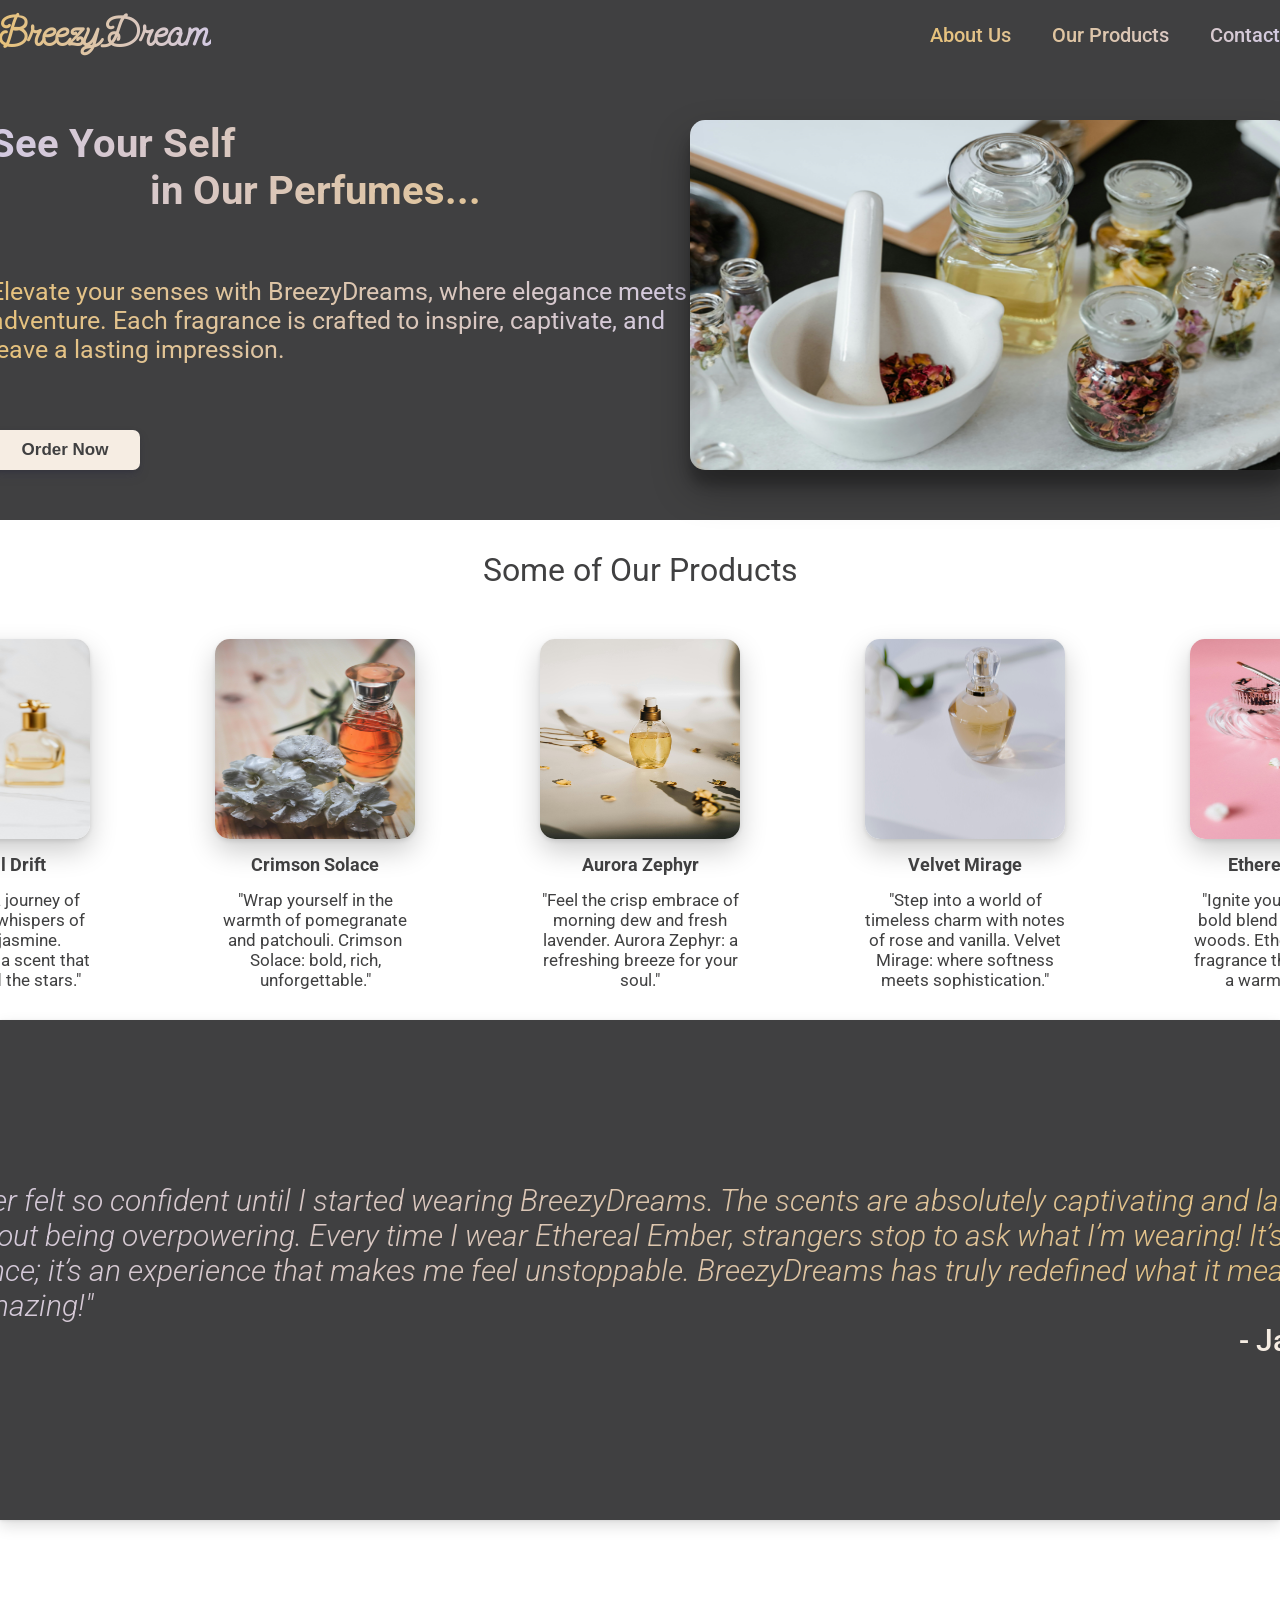
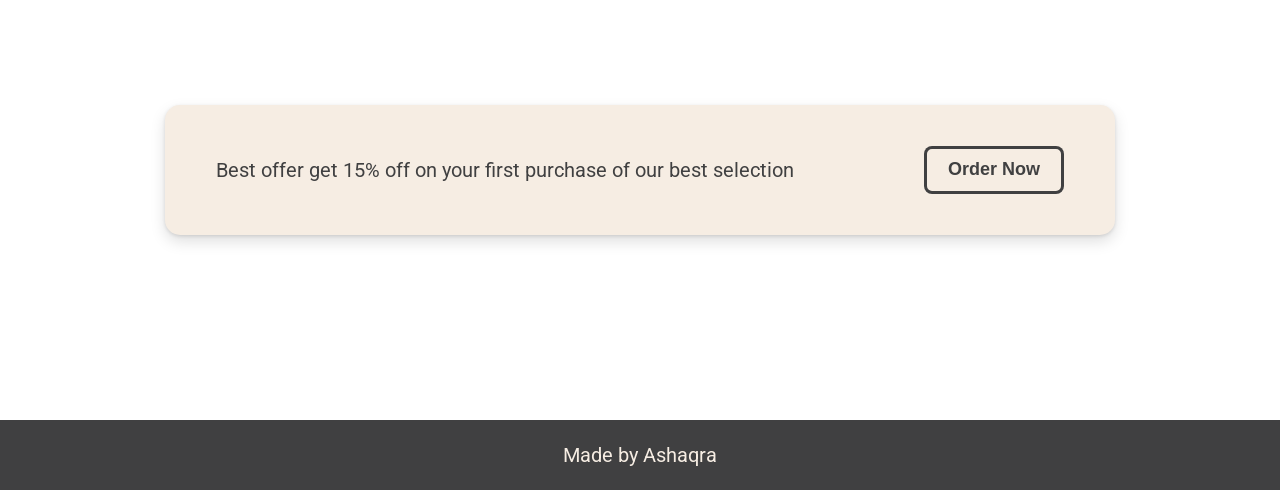
<file: index.html>
<!DOCTYPE html>
<html lang="en">
  <head>
    <meta charset="UTF-8" />
    <meta name="viewport" content="width=device-width, initial-scale=1.0" />
    <title>Document</title>
    <link rel="preconnect" href="https://fonts.googleapis.com" />
    <link rel="preconnect" href="https://fonts.gstatic.com" crossorigin />
    <link rel="preconnect" href="https://fonts.googleapis.com" />
    <link rel="preconnect" href="https://fonts.gstatic.com" crossorigin />
    <link
      href="https://fonts.googleapis.com/css2?family=Roboto:ital,wght@0,100;0,300;0,400;0,500;0,700;0,900;1,100;1,300;1,400;1,500;1,700;1,900&family=Send+Flowers&display=swap"
      rel="stylesheet"
    />
    <link rel="stylesheet" href="style.css" />
  </head>
  <header class="header">
    <div class="header-inside">
      <div class="logo-container">
        <h1 id="logo">BreezyDream</h1>
      </div>
      <div class="header-links">
        <p>About Us</p>
        <p>Our Products</p>
        <p>Contact</p>
      </div>
    </div>
  </header>
  <div class="under-header">
    <div class="under-header-content">
      <div class="under-header-text">
        <pre class="hero-text">
See Your Self
                in Our Perfumes...
        </pre>
        <p class="under-hero-text">
          Elevate your senses with BreezyDreams, where elegance meets adventure.
          Each fragrance is crafted to inspire, captivate, and leave a lasting
          impression.
        </p>
        <button class="order-now-button">Order Now</button>
      </div>
      <img
        class="under-header-img"
        src="imgs\underheaderimg.png"
        alt="image of perfume making tools"
        width="600"
        height="350"
      />
    </div>
  </div>
  <body>
    <div class="samples-text-header-container">
      <h1 class="samples-text-header">Some of Our Products</h1>
      <div class="products-samples-container">
        <div class="product-pic-container">
          <img
            class="product-pic"
            src="imgs\pexels-karolina-grabowska-4735908.jpg"
            alt=""
            width="200"
            height="200"
          />
          <p class="product-pic-title">Celestial Drift</p>
          <p class="product-pic-text">
            "Embark on a journey of serenity with whispers of musk and jasmine.
            Celestial Drift: a scent that soars beyond the stars."
          </p>
        </div>
        <div class="product-pic-container">
          <img
            class="product-pic"
            src="imgs\pexels-pixabay-264950.jpg"
            alt=""
            width="200"
            height="200"
          />
          <p class="product-pic-title">Crimson Solace</p>
          <p class="product-pic-text">
            "Wrap yourself in the warmth of pomegranate and patchouli. Crimson
            Solace: bold, rich, unforgettable."
          </p>
        </div>
        <div class="product-pic-container">
          <img
            class="product-pic"
            src="imgs\pexels-alesiakozik-7796498.jpg"
            alt=""
            width="200"
            height="200"
          />
          <p class="product-pic-title">Aurora Zephyr</p>
          <p class="product-pic-text">
            "Feel the crisp embrace of morning dew and fresh lavender. Aurora
            Zephyr: a refreshing breeze for your soul."
          </p>
        </div>
        <div class="product-pic-container">
          <img
            class="product-pic"
            src="imgs\pexels-mart-production-8450248.jpg"
            alt=""
            width="200"
            height="200"
          />
          <p class="product-pic-title">Velvet Mirage</p>
          <p class="product-pic-text">
            "Step into a world of timeless charm with notes of rose and vanilla.
            Velvet Mirage: where softness meets sophistication."
          </p>
        </div>
        <div class="product-pic-container">
          <img
            class="product-pic"
            src="imgs\pexels-n-voitkevich-8558516.jpg"
            alt=""
            width="200"
            height="200"
          />
          <p class="product-pic-title">Ethereal Ember</p>
          <p class="product-pic-text">
            "Ignite your spirit with a bold blend of amber and woods. Ethereal
            Ember: a fragrance that lingers like a warm memory."
          </p>
        </div>
      </div>
    </div>
    <div class="quote">
      <div class="quote-container">
        <h1 class="quote-text">
          "I’ve never felt so confident until I started wearing BreezyDreams.
          The scents are absolutely captivating and last all day without being
          overpowering. Every time I wear Ethereal Ember, strangers stop to ask
          what I’m wearing! It’s not just a fragrance; it’s an experience that
          makes me feel unstoppable. BreezyDreams has truly redefined what it
          means to smell amazing!"
        </h1>
        <div class="quote-author-container">
          <h3 class="quote-author">- Jane Aiua</h3>
        </div>
      </div>
    </div>
    <div class="call-to-action-main-container">
      <div class="action-container">
        <p class="action-text">
          Best offer get 15% off on your first purchase of our best selection
        </p>
        <button class="action-button">Order Now</button>
      </div>
    </div>
  </body>
  <footer><p class="footer-text">Made by Ashaqra</p></footer>
</html>
</file>
<file: style.css>
* {
  margin: 0;
  padding: 0;
}
.header {
  display: flex;
  background-color: #404041;
  height: 70px;
  justify-content: center;
}

.header-inside {
  display: flex;
  width: 1500px;
  justify-content: space-between;
}

.logo-container {
  display: flex;
  align-items: center;
  padding-bottom: 5px;
}

.header-links {
  font-family: "Roboto";
  font-size: 20px;
  font-weight: 500;
  display: flex;
  align-items: center;
  justify-content: space-between;
  width: 350px;
  background: linear-gradient(to right, #e6c17a, #d3cae2);
  background-clip: text;
  -webkit-background-clip: text;
  -webkit-text-fill-color: transparent;
}

#logo {
  font-family: "Send Flowers";
  font-weight: 600;
  font-size: 40px;
  background: linear-gradient(to right, #e6c17a, #d3cae2);
  background-clip: text;
  -webkit-background-clip: text;
  -webkit-text-fill-color: transparent;
}

.under-header {
  display: flex;
  background-color: #404041;
  height: 450px;
  justify-content: center;
}

.under-header-content {
  width: 1500px;
  display: flex;
  align-items: center;
  justify-content: space-between;
}
.under-header-text {
  height: 350px;
  width: 700px;
  display: flex;
  flex-direction: column;
  justify-content: space-between;
}
.order-now-button {
  width: 150px;
  height: 40px;
  font-size: 17px;
  font-weight: 700;
  background-color: #f6ede3;
  color: #404041;
  border: none;
  border-radius: 7px;
  box-shadow: rgba(50, 50, 93, 0.25) 0px 6px 12px -2px,
    rgba(0, 0, 0, 0.3) 0px 3px 7px -3px;
}

.under-header-img {
  border-radius: 15px;
  box-shadow: rgba(0, 0, 0, 0.3) 0px 19px 38px,
    rgba(0, 0, 0, 0.22) 0px 15px 12px;
}
.hero-text {
  font-family: "Roboto";
  font-weight: 700;
  font-size: 40px;
  height: 90px;
  background: linear-gradient(to right, #d3cae2, #e6c17a);
  background-clip: text;
  -webkit-background-clip: text;
  -webkit-text-fill-color: transparent;
}
.under-hero-text {
  font-family: "Roboto";
  font-size: 25px;
  background: linear-gradient(to right, #e6c17a, #d3cae2);
  background-clip: text;
  -webkit-background-clip: text;
  -webkit-text-fill-color: transparent;
}
body {
  display: flex;
  flex-direction: column;
}
.samples-text-header-container {
  display: flex;
  justify-content: center;
  align-items: center;
}
.samples-text-header {
  font-family: "Roboto";
  font-weight: 400;
  color: #404041;
  /* margin-top: 50px; */
}

.samples-text-header-container {
  display: flex;
  flex-direction: column;
  gap: 50px;
  height: 500px;
}
.products-samples-container {
  display: flex;
  flex-direction: row;
  width: 1500px;
  justify-content: space-between;
}

.product-pic-container {
  display: flex;
  flex-direction: column;
  width: 200px;
  gap: 15px;

  color: #404041;
  font-size: 17px;
}
.product-pic {
  border-radius: 15px;
  box-shadow: rgba(0, 0, 0, 0.2) 0px 12px 28px 0px,
    rgba(0, 0, 0, 0.1) 0px 2px 4px 0px,
    rgba(255, 255, 255, 0.05) 0px 0px 0px 1px inset;
}
.product-pic-title {
  font-family: "Roboto";
  color: #404041;
  font-size: 18px;
  font-weight: 700;
  text-align: center;
}

.product-pic-text {
  font-family: "Roboto";
  color: #404041;
  font-size: 17px;
  text-align: center;
}

.quote {
  display: flex;
  flex-direction: column;
  align-items: center;
  justify-content: center;
  height: 500px;
  background-color: #404041;
  box-shadow: 0 6.4px 14.4px 0 rgb(0 0 0 / 13%),
    0 1.2px 3.6px 0 rgb(0 0 0 / 11%);
}

.quote-container {
  width: 1500px;
}
.quote-text {
  font-family: "Roboto";
  font-size: 30px;
  font-weight: 300;
  font-style: italic;
  background: linear-gradient(to right, #d3cae2, #e6c17a);
  background-clip: text;
  -webkit-background-clip: text;
  -webkit-text-fill-color: transparent;
}
.quote-author-container {
  display: flex;
  justify-content: flex-end;
}
.quote-author {
  font-family: "Roboto";
  color: #f6ede3;
  font-size: 30px;
  font-weight: 500;
}

.call-to-action-main-container {
  display: flex;
  align-items: center;
  justify-content: center;
  height: 500px;
}

.action-container {
  background-color: #f6ede3;
  width: 950px;
  height: 130px;
  display: flex;
  align-items: center;
  justify-content: center;
  gap: 130px;
  border-radius: 15px;
  box-shadow: 0 6.4px 14.4px 0 rgb(0 0 0 / 13%),
    0 1.2px 3.6px 0 rgb(0 0 0 / 11%);
}

.action-text {
  color: #404041;
  font-family: "Roboto";
  font-size: 20px;
}

.action-button {
  display: inline-block;
  outline: 0;
  border: 0;
  cursor: pointer;
  border-radius: 8px;
  padding: 14px 24px 16px;
  font-size: 18px;
  font-weight: 700;
  line-height: 1;
  transition: transform 200ms, background 200ms;
  background: transparent;
  color: #404041;
  box-shadow: 0 0 0 3px #404041 inset;
  :hover {
    transform: translateY(-2px);
  }
}

footer {
  height: 70px;
  display: flex;
  background-color: #404041;
  align-items: center;
  justify-content: center;
}

.footer-text {
  font-family: "Roboto";
  color: #f6ede3;
  font-size: 20px;
}
</file>
